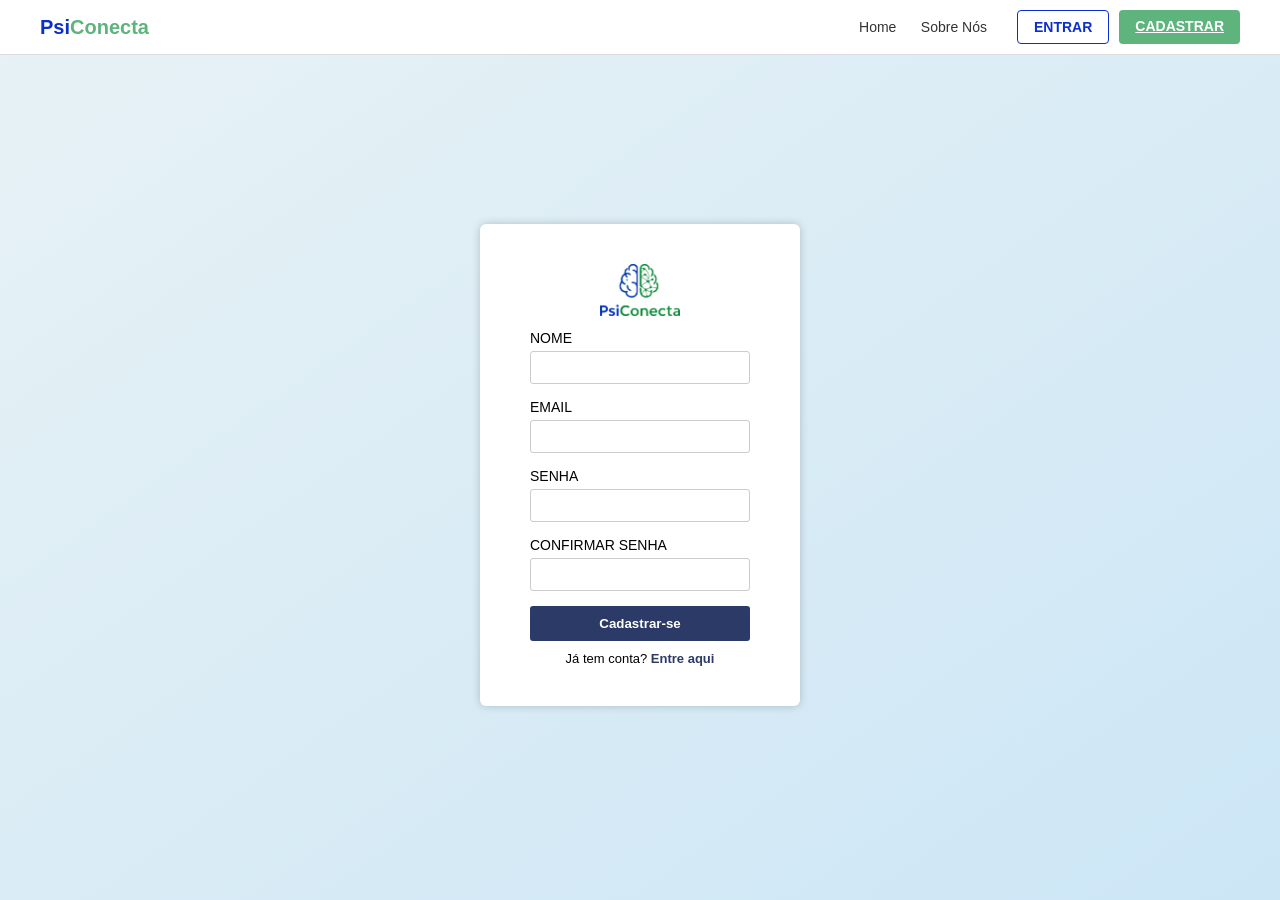
<file: TelaPrincipal/cadastro.html>
<!DOCTYPE html>
<html lang="pt-br">
<head>
    <meta charset="UTF-8">
    <meta name="viewport" content="width=device-width, initial-scale=1.0">
    <title>PsiConecta - Cadastro</title>
    <link rel="stylesheet" href="cadastro.css">
</head>
<body>
    <!-- Cabeçalho -->
    <header>
    <div class="logo">Psi<span>Conecta</span></div>
    <div class="menu-area">
      <nav>
        <a href="inicio.html">Home</a>
        <a href="sobre.html">Sobre Nós</a>
      </nav>
      <div class="buttons">
        <button class="btn btn-entrar">ENTRAR</button>
        <a href="cadastro.html" class="btn btn-cadastrar">CADASTRAR</a>
      </div>
    </div>
  </header>

    <!-- Conteúdo principal -->
    <main>
        <div class="form-container">
            <img src="Vector.png" alt="Logo PsiConecta" class="logo-form">
            

            <form>
                <label for="nome">NOME</label>
                <input type="text" id="nome" name="nome" required>

                <label for="email">EMAIL</label>
                <input type="email" id="email" name="email" required>

                <label for="senha">SENHA</label>
                <input type="password" id="senha" name="senha" required>

                <label for="confirmar-senha">CONFIRMAR SENHA</label>
                <input type="password" id="confirmar-senha" name="confirmar-senha" required>

                <button type="submit" class="btn-form">Cadastrar-se</button>
            </form>

            <p class="login-link">Já tem conta? <a href="#">Entre aqui</a></p>
        </div>
    </main>
</body>
</html>
</file>
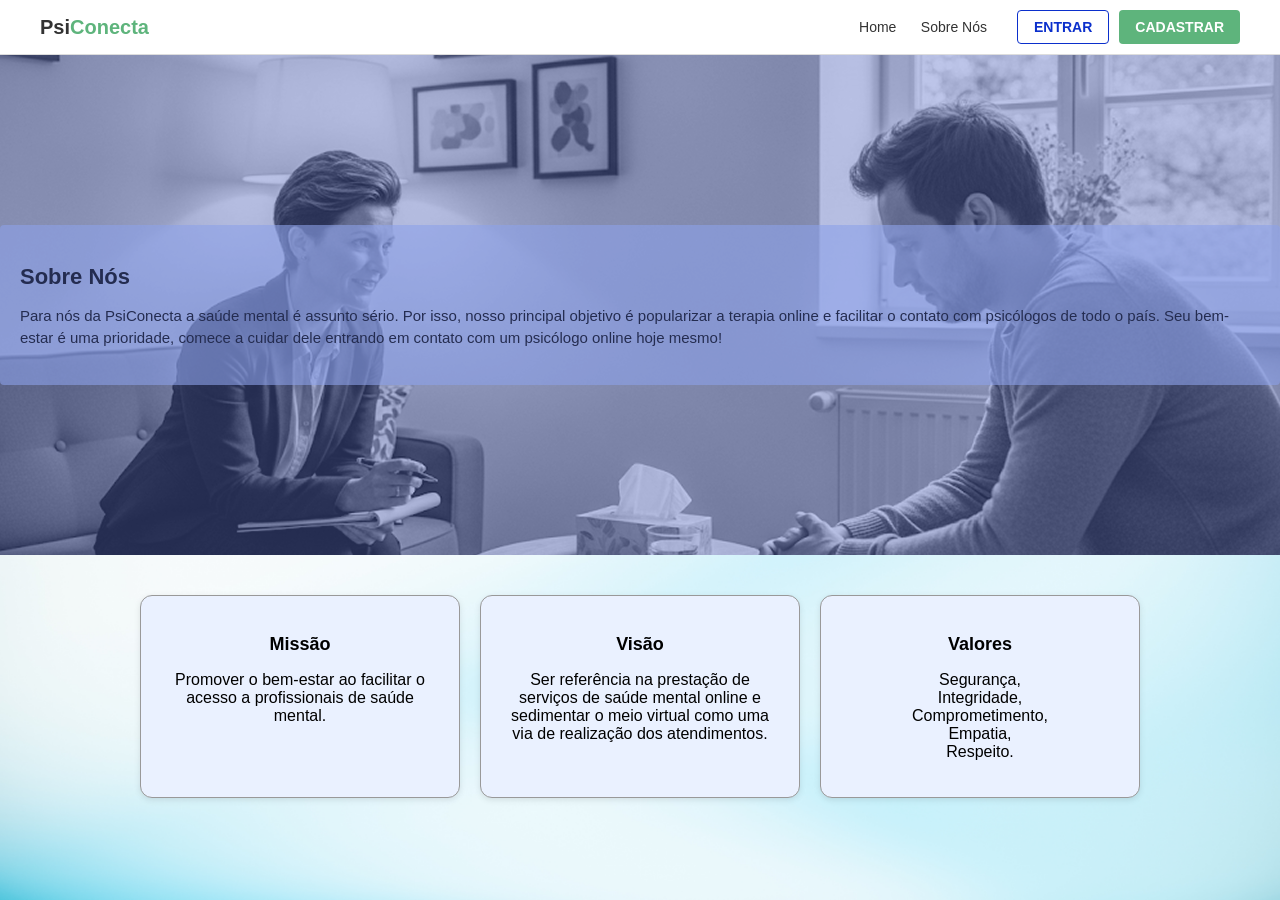
<file: TelaPrincipal/sobre.html>
<!DOCTYPE html>
<html lang="pt-BR">
<head>
  <meta charset="UTF-8">
  <meta name="viewport" content="width=device-width, initial-scale=1.0">
  <title>PsiConecta - Sobre Nós</title>
  <link rel="stylesheet" href="sobre.css">
</head>
<body>
  <!-- Cabeçalho -->
  <header>
    <div class="logo">Psi<span>Conecta</span></div>
    <div class="menu-area">
      <nav>
        <a href="inicio.html">Home</a>
        <a href="sobre.html">Sobre Nós</a>
      </nav>
      <div class="buttons">
        <button class="btn btn-entrar">ENTRAR</button>
        <button class="btn btn-cadastrar">CADASTRAR</button>
      </div>
    </div>
  </header>

  <!-- Hero com imagem -->
  <section class="hero">
    <div class="hero-content">
      <h2>Sobre Nós</h2>
      <p>
        Para nós da PsiConecta a saúde mental é assunto sério. Por isso, nosso principal objetivo é popularizar a terapia online e facilitar o contato com psicólogos de todo o país. Seu bem-estar é uma prioridade, comece a cuidar dele entrando em contato com um psicólogo online hoje mesmo!
      </p>
    </div>
  </section>

  <!-- Missão, Visão, Valores -->
  <section class="mvv">
    <div class="card">
      <h3>Missão</h3>
      <p>Promover o bem-estar ao facilitar o acesso a profissionais de saúde mental.</p>
    </div>
    <div class="card">
      <h3>Visão</h3>
      <p>Ser referência na prestação de serviços de saúde mental online e sedimentar o meio virtual como uma via de realização dos atendimentos.</p>
    </div>
    <div class="card">
      <h3>Valores</h3>
      <p>Segurança,<br>Integridade,<br>Comprometimento,<br>Empatia,<br>Respeito.</p>
    </div>
  </section>
</body>
</html>
</file>
<file: TelaPrincipal/cadastro.css>
* {
    margin: 0;
    padding: 0;
    box-sizing: border-box;
    font-family: 'Arial', sans-serif;
}

body {
    background: linear-gradient(to bottom right, #e8f2f5, #cce6f6);
    height: 100vh;
}


header {
  background: #fff;
  border-bottom: 1px solid #ddd;
  display: flex;
  justify-content: space-between;
  align-items: center;
  padding: 10px 40px;
}

.logo {
  font-weight: bold;
  font-size: 20px;
  color: #0b2fcc;
}

.logo span {
  color: #5eb47c; /* Verde do "Conecta" */
}
/* Agrupamento do menu e botões */
.menu-area {
  display: flex;
  align-items: center;
  gap: 20px; /* Espaço entre nav e buttons, pode ajustar para mais ou menos */
}

nav a {
  margin: 0 10px;
  text-decoration: none;
  color: #333;
  font-size: 14px;
}

.buttons {
  display: flex;
  gap: 10px;
}

/* Botões */
.btn {
  padding: 8px 16px;
  border-radius: 4px;
  font-size: 14px;
  font-weight: bold;
  cursor: pointer;
  border: none;
}

.btn-entrar {
  background: #fff;
  border: 1px solid #0b2fcc;
  color: #0b2fcc;
}

.btn-cadastrar {
  background: #5eb47c;
  color: #fff;
}

.hero {
  max-width: 800px;
  margin: 60px auto;
  padding: 20px;
  text-align: left;
}

/* Formulário central */
main {
    display: flex;
    justify-content: center;
    align-items: center;
    height: calc(100vh - 80px);
}

.form-container {
    background-color: white;
    padding: 40px 50px;
    border-radius: 6px;
    box-shadow: 0 0 8px rgba(0,0,0,0.2);
    text-align: center;
    width: 320px;
    
}

.logo-form {
    width: 80px;
    margin-bottom: 10px;
}

h2 {
    margin-bottom: 20px;
    color: #000;
    letter-spacing: 1px;
}

form {
    display: flex;
    flex-direction: column;
    text-align: left;
}

label {
    font-size: 14px;
    margin-bottom: 5px;
    color: #000;
}

input {
    padding: 8px;
    margin-bottom: 15px;
    border: 1px solid #ccc;
    border-radius: 3px;
}

.btn-form {
    background-color: #2b3a67;
    color: white;
    padding: 10px;
    border: none;
    border-radius: 3px;
    cursor: pointer;
    font-weight: bold;
}

.btn-form:hover {
    background-color: #1d2a52;
}

.login-link {
    margin-top: 10px;
    font-size: 13px;
}

.login-link a {
    color: #2b3a67;
    text-decoration: none;
    font-weight: bold;
}

.login-link a:hover {
    text-decoration: underline;
}
</file>
<file: TelaPrincipal/sobre.css>
body {
  font-family: Arial, Helvetica, sans-serif;
  margin: 0;
  padding: 0;
   background: url('fundo-de-papel-de-parede-colorido-embacado-artistico.jpg') no-repeat center center fixed;
  background-size: cover;
}

/* Cabeçalho */
header {
  background: #fff;
  border-bottom: 1px solid #ddd;
  display: flex;
  justify-content: space-between;
  align-items: center;
  padding: 10px 40px;
}

.logo {
  font-weight: bold;
  font-size: 20px;
  color: #333;
}

.logo span {
  color: #5eb47c;
}

.menu-area {
  display: flex;
  align-items: center;
  gap: 20px; /* Espaço entre nav e buttons, pode ajustar para mais ou menos */
}

nav a {
  margin: 0 10px;
  text-decoration: none;
  color: #333;
  font-size: 14px;
}

.buttons {
  display: flex;
  gap: 10px;
}

.btn {
  padding: 8px 16px;
  border-radius: 4px;
  font-size: 14px;
  font-weight: bold;
  cursor: pointer;
  border: none;
}

.btn-entrar {
  background: #fff;
  border: 1px solid #0b2fcc;
  color: #0b2fcc;
}

.btn-cadastrar {
  background: #5eb47c;
  color: #fff;
}

/* Hero com imagem */
.hero {
  position: relative;
  background: url('Tela\ home.png') center/cover no-repeat;
  height: 500px;
  display: flex;
  align-items: center;
  justify-content: center;
}



.hero::after {
  content: "";
  position: absolute;
  top: 0; left: 0;
  width: 100%; height: 100%;
  background: rgba(90, 110, 200, 0.4); /* Sobreposição azulada */
}

.hero-content {
  position: relative;
  padding: 20px;
  color: #000;
  background: rgba(173, 196, 255, 0.6);
  border-radius: 4px;
}

.hero-content h2 {
  font-size: 22px;
  font-weight: bold;
  margin-bottom: 10px;
}

.hero-content p {
  font-size: 15px;
  line-height: 1.5;
}

/* Missão, Visão, Valores */
.mvv {
  display: flex;
  justify-content: space-around;
  gap: 20px;
  margin: 40px auto;
  max-width: 1000px;
  flex-wrap: wrap;
}

.card {
  flex: 1;
  min-width: 250px;
  padding: 20px;
  background: #eaf1ff;
  border: 1px solid #999;
  border-radius: 12px;
  text-align: center;
  box-shadow: 0 2px 6px rgba(0,0,0,0.1);
}

.card h3 {
  font-size: 18px;
  margin-bottom: 10px;
  font-weight: bold;
}
</file>
